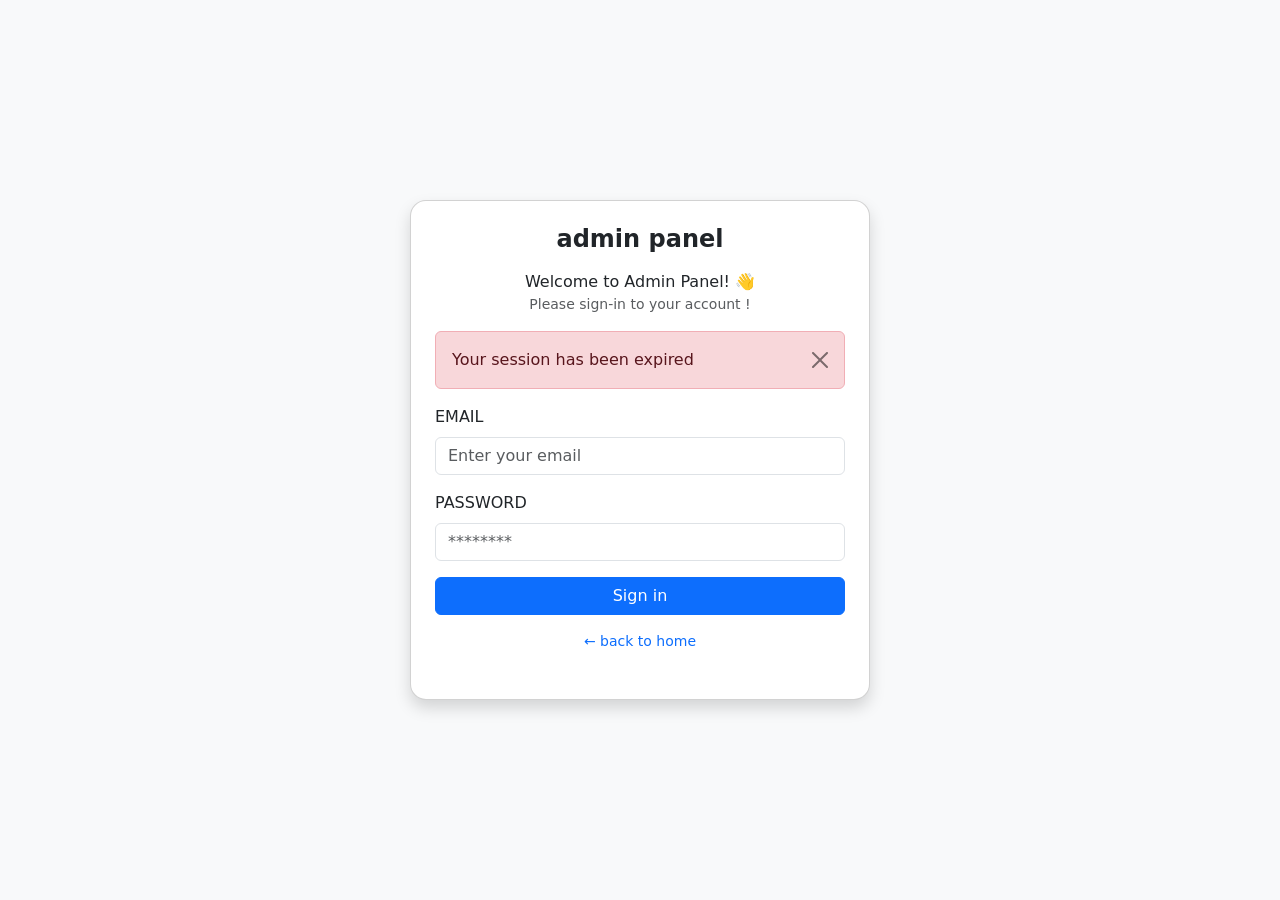
<file: admin.html>
<!DOCTYPE html>
<html lang="en">
<head>
    <meta charset="UTF-8">
    <meta name="viewport" content="width=device-width, initial-scale=1.0">
    <title>Document</title>
    <link rel="stylesheet" href="css/bootstrap.css">
</head>
<body>
    <body class="bg-light d-flex justify-content-center align-items-center vh-100">

  <div class="card shadow p-4 rounded-4" style="width: 460px; height: 500px;">

    <h4 class="text-center fw-semibold">admin panel</h4>

    <p class="text-center mt-2 mb-0">
      Welcome to Admin Panel! 👋
    </p>
    <p class="text-center text-muted small">
      Please sign-in to your account !
    </p>

    <!-- Alert -->
    <div class="alert alert-danger alert-dismissible fade show" role="alert">
      Your session has been expired
      <button type="button" class="btn-close" data-bs-dismiss="alert"></button>
    </div>

    <!-- Form -->
    <form>

      <div class="mb-3">
        <label class="form-label">EMAIL</label>
        <input type="email" class="form-control" placeholder="Enter your email">
      </div>

      <div class="mb-3">
        <label class="form-label">PASSWORD</label>
        <input type="password" class="form-control" placeholder="********">
      </div>

      <button class="btn btn-primary w-100">Sign in</button>

    </form>

    <a href="index.html" class="text-center d-block mt-3 small text-decoration-none">
      ← back to home
    </a>

  </div>

</body>
    <script src="js/bootstrap.bundle.js"></script>
</body>
</html>
</file>
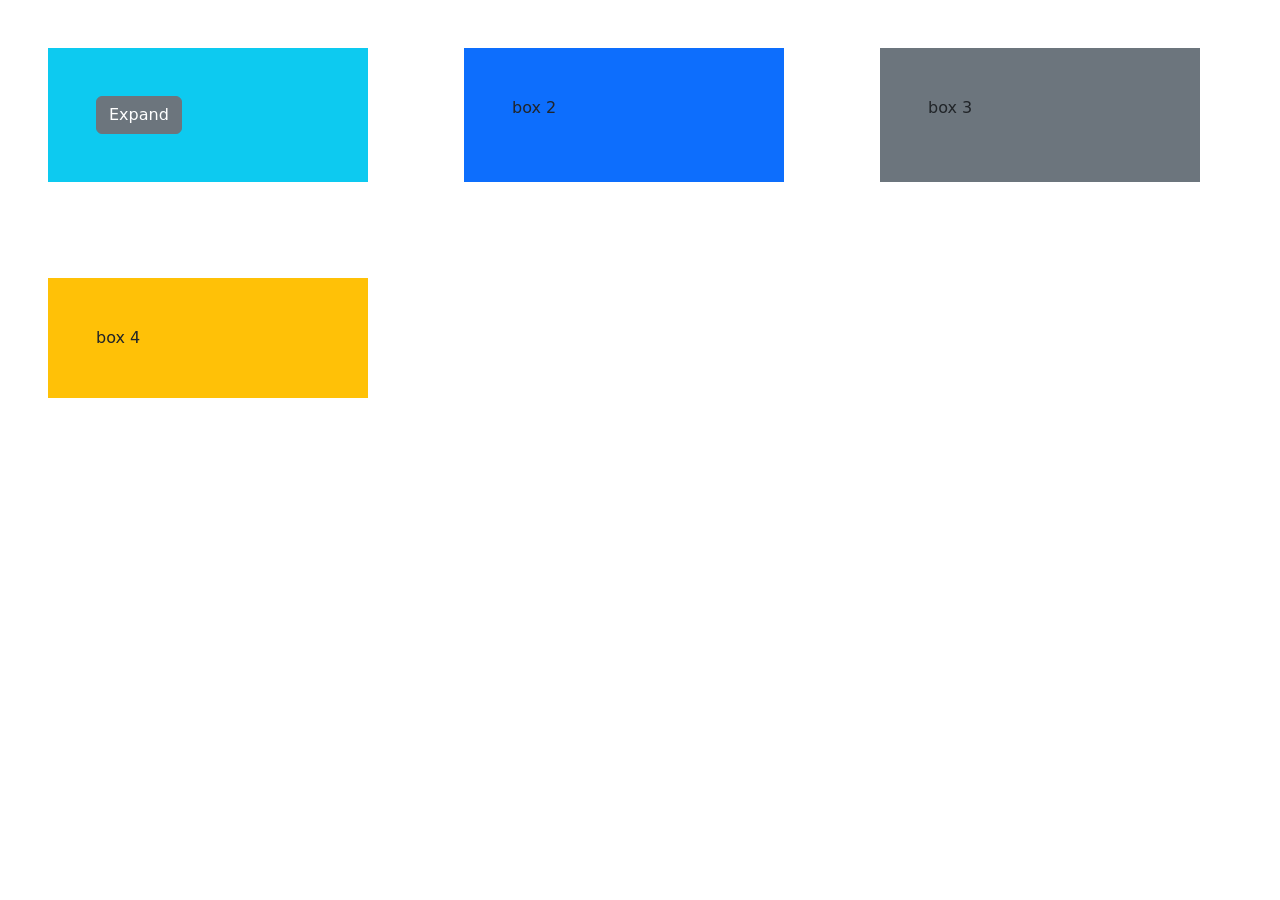
<file: breakpoints.html>
<!DOCTYPE html>
<html lang="en">
<head>
    <meta charset="UTF-8">
    <meta name="viewport" content="width=device-width, initial-scale=1.0">
    <title>Document</title>
    <link rel="stylesheet" href="css/bootstrap.css">
</head>
<body>
    <div class="container-fluid">
        <div class="row">
            <div class="col-12 col-sm-6 col-md-4 col-lg-3 p-2 p-lg-5 p-md-3 m-2 m-md-4 m-lg-5 bg-info d-none d-lg-block"><button type="button" class="btn btn-secondary"
        data-bs-toggle="tooltip" data-bs-placement="top"
        data-bs-custom-class="custom-tooltip"
        data-bs-title="Click here to view in detail">
  Expand
</button></div>
            <div class="col-12 col-sm-6 col-md-4 col-lg-3 p-2 p-lg-5 p-md-3 m-2 m-md-4 m-lg-5 bg-primary">box 2</div>
            <div class="col-12 col-sm-6 col-md-4 col-lg-3 p-2 p-lg-5 p-md-3 m-2 m-md-4 m-lg-5 bg-secondary">box 3</div>
            <div class="col-12 col-sm-6 col-md-4 col-lg-3 p-2 p-lg-5 p-md-3 m-2 m-md-4 m-lg-5 bg-warning">box 4</div>
        </div>
    </div>
    <script src="js/bootstrap.bundle.js"></script>
    <script>const tooltipTriggerList = document.querySelectorAll('[data-bs-toggle="tooltip"]')
const tooltipList = [...tooltipTriggerList].map(tooltipTriggerEl => new bootstrap.Tooltip(tooltipTriggerEl))</script>
</body>
</html>
</file>
